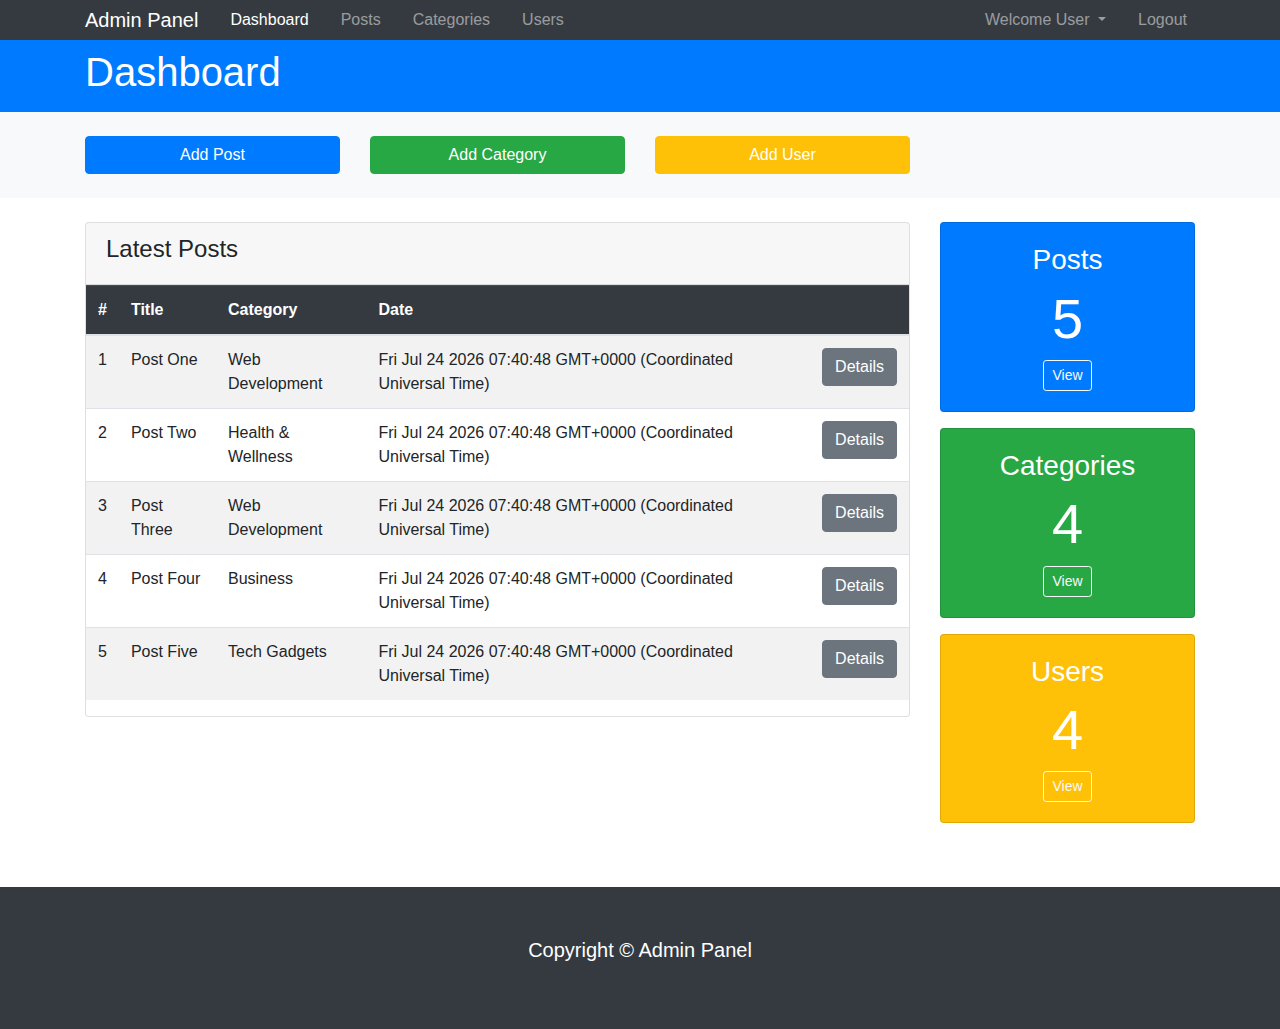
<file: index.html>
<!DOCTYPE html>
<html lang="en">
<head>
  <meta charset="UTF-8" />
  <meta name="viewport" content="width=device-width, initial-scale=1.0" />
  <meta http-equiv="X-UA-Compatible" content="ie=edge" />
  <!-- Bootstrap -->
  <link rel="stylesheet" href="https://stackpath.bootstrapcdn.com/bootstrap/4.3.1/css/bootstrap.min.css"
    integrity="sha384-ggOyR0iXCbMQv3Xipma34MD+dH/1fQ784/j6cY/iJTQUOhcWr7x9JvoRxT2MZw1T" crossorigin="anonymous">
  <!-- Font Awesome -->
  <link rel="stylesheet" href="https://use.fontawesome.com/releases/v5.10.2/css/all.css"
    integrity="sha384-rtJEYb85SiYWgfpCr0jn174XgJTn4rptSOQsMroFBPQSGLdOC5IbubP6lJ35qoM9" crossorigin="anonymous" />
  <title>Admin Panel</title>
</head>
<body>
  <!-- NAVBAR -->
  <nav class="navbar navbar-expand-sm navbar-dark bg-dark p-0">
    <div class="container">
      <a href="index.html" class="navbar-brand">Admin Panel</a>
      <button class="navbar-toggler" data-toggle="collapse" data-target="#navbarCollapse"><span
          class="navbar-toggler-icon"></span>
      </button>
      <div class="collapse navbar-collapse" id="navbarCollapse">
        <ul class="navbar-nav">
          <li class="nav-item px-2">
            <a href="index.html" class="nav-link active">Dashboard</a>
          </li>
          <li class="nav-item px-2">
            <a href="posts.html" class="nav-link">Posts</a>
          </li>
          <li class="nav-item px-2">
            <a href="categories.html" class="nav-link">Categories</a>
          </li>
          <li class="nav-item px-2">
            <a href="users.html" class="nav-link">Users</a>
          </li>
        </ul>

        <ul class="navbar-nav ml-auto">
          <li class="nav-item dropdown mr-3">
            <a href="#" class="nav-link dropdown-toggle" data-toggle="dropdown">
              <i class="fas fa-user"></i> Welcome User
            </a>
            <div class="dropdown-menu">
              <a href="profile.html" class="dropdown-item">
                <i class="fas fa-user-circle"></i> Profile
              </a>
              <a href="settings.html" class="dropdown-item">
                <i class="fas fa-cog"></i> Settings
              </a>
            </div>
          </li>
          <li class="nav-item">
            <a href="login.html" class="nav-link">
              <i class="fas fa-user-times"></i> Logout
            </a>
          </li>
        </ul>
      </div>
    </div>
  </nav>
  <!-- HEADER -->
  <header id="main-header" class="py-2 bg-primary text-white">
    <div class="container">
      <div class="row">
        <div class="col-md-6">
          <h1><i class="fas fa-cog"></i> Dashboard</h1>
        </div>
      </div>
    </div>
  </header>
  <!-- ACTIONS -->
  <section id="actions" class="py-4 mb-4 bg-light">
    <div class="container">
      <div class="row">
        <div class="col-md-3">
          <a href="#" class="btn btn-primary btn-block" data-toggle="modal" data-target="#addPostModal">
            <i class="fas fa-plus"></i> Add Post
          </a>
        </div>
        <div class="col-md-3">
          <a href="#" class="btn btn-success btn-block" data-toggle="modal" data-target="#addCategoryModal">
            <i class="fas fa-plus"></i> Add Category
          </a>
        </div>
        <div class="col-md-3">
          <a href="#" class="btn btn-warning btn-block text-white" data-toggle="modal" data-target="#addUserModal">
            <i class="fas fa-plus"></i> Add User
          </a>
        </div>
      </div>
    </div>
  </section>
  <!-- POSTS -->
  <section id="posts">
    <div class="container">
      <div class="row">
        <div class="col-md-9" id="postLatestParent">
          <div class="card" id="postLatestContainer">
            <div class="card-header">
              <h4>Latest Posts</h4>
            </div>
            <table class="table table-striped" id="postLatestTable">
              <thead class="table-dark">
                <tr>
                  <th>#</th>
                  <th>Title</th>
                  <th>Category</th>
                  <th>Date</th>
                  <th></th>
                </tr>
              </thead>
              <tbody id="postLatestTableBody">
              </tbody>
            </table>
          </div>
        </div>
        <div class="col-md-3">
          <div class="card text-center bg-primary text-white mb-3">
            <div class="card-body">
              <h3>Posts</h3>
              <h4 class="display-4">
                <i class="fas fa-pencil-alt"></i>
                <span id="postCount"></span>
              </h4>
              <a href="posts.html" class="btn btn-outline-light btn-sm">View</a>
            </div>

          </div>
          <div class="card text-center bg-success text-white mb-3">
            <div class="card-body">
              <h3>Categories</h3>
              <h4 class="display-4">
                <i class="fas fa-folder"></i>
                <span id="categoryCount"></span>
              </h4>
              <a href="categories.html" class="btn btn-outline-light btn-sm">View</a>
            </div>
          </div>
          <div class="card text-center bg-warning text-white mb-3">
            <div class="card-body">
              <h3>Users</h3>
              <h4 class="display-4">
                <i class="fas fa-users"></i> 4
              </h4>
              <a href="users.html" class="btn btn-outline-light btn-sm">View</a>
            </div>

          </div>
        </div>
      </div>
    </div>
  </section>
  <!-- FOOTER -->
  <footer id="main-footer" class="bg-dark text-white mt-5 p-5">
    <div class="container">
      <div class="row">
        <div class="col">
          <p class="lead text-center">
            Copyright &copy; <span id="year"></span>
            Admin Panel
          </p>
        </div>
      </div>
    </div>
  </footer>
  <!-- MODALS -->
  <!-- ADD POST MODAL -->
  <div class="modal fade" id="addPostModal">
    <div class="modal-dialog modal-lg">
      <div class="modal-content">
        <div class="modal-header bg-primary text-white">
          <h5 class="modal-title">Add Post</h5>
          <button class="close" data-dismiss="modal">
            <span>&times;</span>
          </button>
        </div>
        <div class="modal-body">
          <form id="postForm">
            <div class="form-group">
              <label for="title">Title</label>
              <input type="text" class="form-control" id="postTitle">
            </div>
            <div class="form-group">
              <label for="category">Category</label>
              <select class="form-control" id="postCategory">
                <option selected="selected">Choose One...</option>
              </select>
            </div>
            <div class="form-group">
              <label for="image">Upload Image</label>
              <div class="custom-file">
                <input type="file" class="custom-file-input" id="image">
                <label for="image" class="custom-file-label">Choose File</label>
                <small class="form-text text-muted">Max Size 3Mb</small>
              </div>
              <div class="form-group">
                <label for="body">Body</label>
                <textarea name="editor1" class="form-control" id="postBody"></textarea>
              </div>
            </div>
          </form>
        </div>
        <div class="modal-footer">
          <button class="btn btn-primary" data-dismiss="modal" id="addPostBtn">Add Post</button>
        </div>
      </div>
    </div>
  </div>
  <!-- ADD CATEGORY MODAL -->
  <div class="modal fade" id="addCategoryModal">
    <div class="modal-dialog modal-lg">
      <div class="modal-content">
        <div class="modal-header bg-success text-white">
          <h5 class="modal-title">Add Category</h5>
          <button class="close" data-dismiss="modal">
            <span>&times;</span>
          </button>
        </div>
        <div class="modal-body">
          <form>
            <div class="form-group">
              <label for="title">Title</label>
              <input type="text" class="form-control" id="categoryTitle">
            </div>
          </form>
        </div>
        <div class="modal-footer">
          <button class="btn btn-success" data-dismiss="modal" id="addCategoryBtn">Save Changes</button>
        </div>
      </div>
    </div>
  </div>
  <!-- ADD USER MODAL -->
  <div class="modal fade" id="addUserModal">
    <div class="modal-dialog modal-lg">
      <div class="modal-content">
        <div class="modal-header bg-warning text-white">
          <h5 class="modal-title">Add User</h5>
          <button class="close" data-dismiss="modal">
            <span>&times;</span>
          </button>
        </div>
        <div class="modal-body">
          <form>
            <div class="form-group">
              <label for="name">Name</label>
              <input type="text" class="form-control">
            </div>
            <div class="form-group">
              <label for="email">Email</label>
              <input type="email" class="form-control">
            </div>
            <div class="form-group">
              <label for="password">Password</label>
              <input type="password" class="form-control">
            </div>
            <div class="form-group">
              <label for="password2">Confirm Password</label>
              <input type="password" class="form-control">
            </div>
          </form>
        </div>
        <div class="modal-footer">
          <button class="btn btn-warning" data-dismiss="modal">Save Changes</button>
        </div>
      </div>
    </div>
  </div>
  <script src="https://code.jquery.com/jquery-3.4.1.min.js"
    integrity="sha256-CSXorXvZcTkaix6Yvo6HppcZGetbYMGWSFlBw8HfCJo=" crossorigin="anonymous"></script>
  <script src="https://cdnjs.cloudflare.com/ajax/libs/popper.js/1.14.7/umd/popper.min.js"
    integrity="sha384-UO2eT0CpHqdSJQ6hJty5KVphtPhzWj9WO1clHTMGa3JDZwrnQq4sF86dIHNDz0W1"
    crossorigin="anonymous"></script>
  <script src="https://stackpath.bootstrapcdn.com/bootstrap/4.3.1/js/bootstrap.min.js"
    integrity="sha384-JjSmVgyd0p3pXB1rRibZUAYoIIy6OrQ6VrjIEaFf/nJGzIxFDsf4x0xIM+B07jRM"
    crossorigin="anonymous"></script>
  <!-- WYSWYG Editor -->
  <script src="https://cdn.ckeditor.com/4.13.0/standard/ckeditor.js"></script>
  <script>
    // Get the current year for the copyright
    $('#year').text(new Date().getFullYear());
    // Modal Editor
    CKEDITOR.replace('editor1');
  </script>
  <script src="./js/app.js"></script>
</body>
</html>
</file>
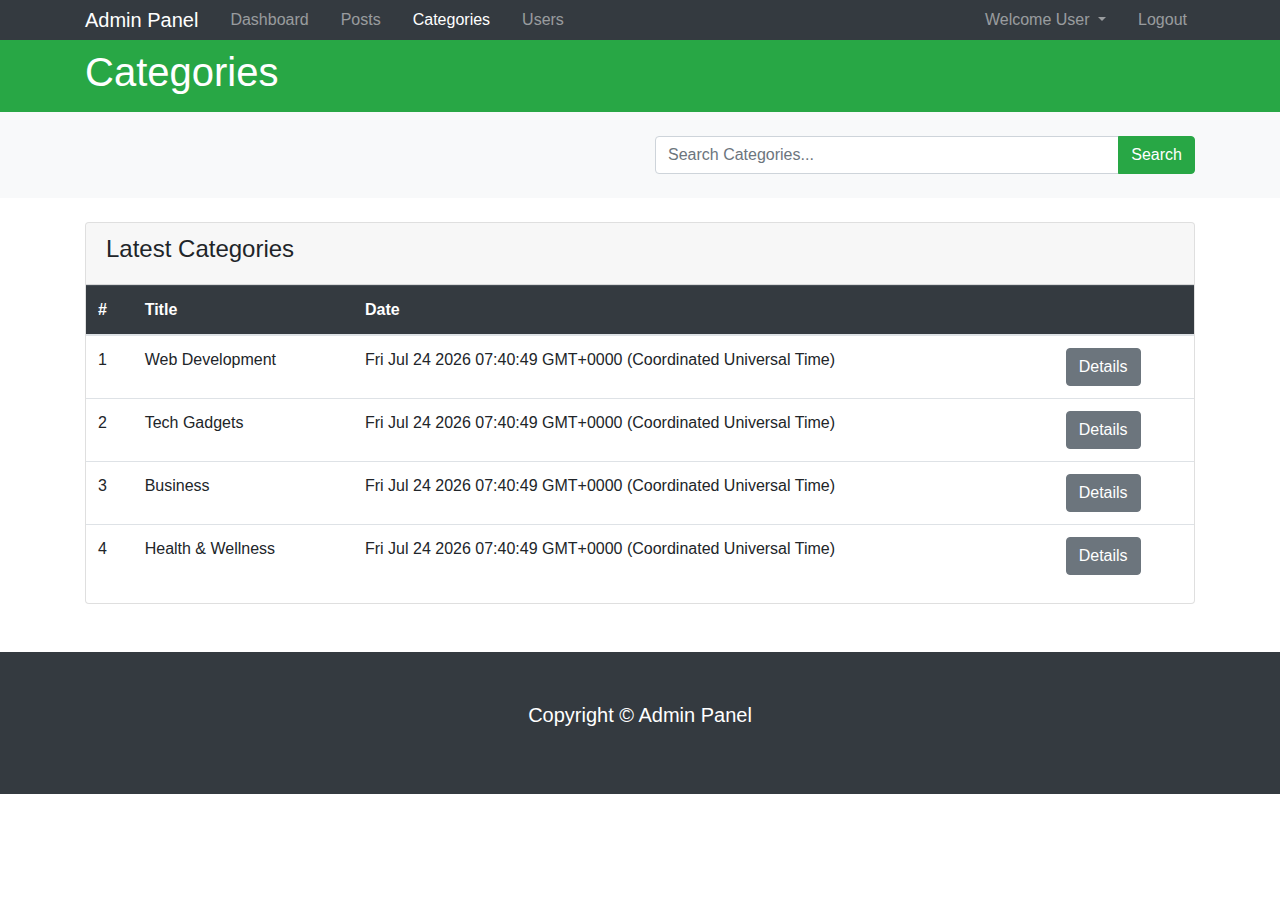
<file: categories.html>
<!DOCTYPE html>
<html lang="en">
<head>
  <meta charset="UTF-8" />
  <meta name="viewport" content="width=device-width, initial-scale=1.0" />
  <meta http-equiv="X-UA-Compatible" content="ie=edge" />
  <!-- Bootstrap -->
  <link rel="stylesheet" href="https://stackpath.bootstrapcdn.com/bootstrap/4.3.1/css/bootstrap.min.css"
    integrity="sha384-ggOyR0iXCbMQv3Xipma34MD+dH/1fQ784/j6cY/iJTQUOhcWr7x9JvoRxT2MZw1T" crossorigin="anonymous">
  <!-- Font Awesome -->
  <link rel="stylesheet" href="https://use.fontawesome.com/releases/v5.10.2/css/all.css"
    integrity="sha384-rtJEYb85SiYWgfpCr0jn174XgJTn4rptSOQsMroFBPQSGLdOC5IbubP6lJ35qoM9" crossorigin="anonymous" />
  <title>Admin Panel</title>
</head>
<body>
  <!-- NAVBAR -->
  <nav class="navbar navbar-expand-sm navbar-dark bg-dark p-0">
    <div class="container">
      <a href="index.html" class="navbar-brand">Admin Panel</a>
      <button class="navbar-toggler" data-toggle="collapse" data-target="#navbarCollapse"><span
          class="navbar-toggler-icon"></span>
      </button>
      <div class="collapse navbar-collapse" id="navbarCollapse">
        <ul class="navbar-nav">
          <li class="nav-item px-2">
            <a href="index.html" class="nav-link">Dashboard</a>
          </li>
          <li class="nav-item px-2">
            <a href="posts.html" class="nav-link">Posts</a>
          </li>
          <li class="nav-item px-2">
            <a href="categories.html" class="nav-link active">Categories</a>
          </li>
          <li class="nav-item px-2">
            <a href="users.html" class="nav-link">Users</a>
          </li>
        </ul>

        <ul class="navbar-nav ml-auto">
          <li class="nav-item dropdown mr-3">
            <a href="#" class="nav-link dropdown-toggle" data-toggle="dropdown">
              <i class="fas fa-user"></i> Welcome User
            </a>
            <div class="dropdown-menu">
              <a href="profile.html" class="dropdown-item">
                <i class="fas fa-user-circle"></i> Profile
              </a>
              <a href="settings.html" class="dropdown-item">
                <i class="fas fa-cog"></i> Settings
              </a>
            </div>
          </li>
          <li class="nav-item">
            <a href="login.html" class="nav-link">
              <i class="fas fa-user-times"></i> Logout
            </a>
          </li>
        </ul>
      </div>
    </div>
  </nav>
  <!-- HEADER -->
  <header id="main-header" class="py-2 bg-success text-white">
    <div class="container">
      <div class="row">
        <div class="col-md-6">
          <h1><i class="fas fa-folder"></i> Categories</h1>
        </div>
      </div>
    </div>
  </header>
  <!-- SEARCH -->
  <section id="search" class="py-4 mb-4 bg-light">
    <div class="container">
      <div class="row">
        <div class="col-md-6 ml-auto">
          <div class="input-group">
            <input type="text" class="form-control" placeholder="Search Categories...">
            <div class="input-group-append">
              <button class="btn btn-success">Search</button>
            </div>
          </div>
        </div>
      </div>
    </div>
  </section>
  <!-- CATEGORIES -->
  <section id="categories">
    <div class="container">
      <div class="row">
        <div class="col" id="categoryParent">
          <div class="card" id="categoryContainer">
            <div class="card-header">
              <h4>Latest Categories</h4>
            </div>
            <table class="table table-striped" id="categoryTable">
              <thead class="table-dark">
                <tr>
                  <th>#</th>
                  <th>Title</th>
                  <th>Date</th>
                  <th></th>
                </tr>
              </thead>
              <tbody id="categoryTableBody">
              </tbody>
            </table>
          </div>
        </div>
      </div>
    </div>
  </section>

  <!-- FOOTER -->
  <footer id="main-footer" class="bg-dark text-white mt-5 p-5">
    <div class="container">
      <div class="row">
        <div class="col">
          <p class="lead text-center">
            Copyright &copy; <span id="year"></span>
            Admin Panel
          </p>
        </div>
      </div>
    </div>
  </footer>

  <script src="https://code.jquery.com/jquery-3.4.1.min.js"
    integrity="sha256-CSXorXvZcTkaix6Yvo6HppcZGetbYMGWSFlBw8HfCJo=" crossorigin="anonymous"></script>
  <script src="https://cdnjs.cloudflare.com/ajax/libs/popper.js/1.14.7/umd/popper.min.js"
    integrity="sha384-UO2eT0CpHqdSJQ6hJty5KVphtPhzWj9WO1clHTMGa3JDZwrnQq4sF86dIHNDz0W1"
    crossorigin="anonymous"></script>
  <script src="https://stackpath.bootstrapcdn.com/bootstrap/4.3.1/js/bootstrap.min.js"
    integrity="sha384-JjSmVgyd0p3pXB1rRibZUAYoIIy6OrQ6VrjIEaFf/nJGzIxFDsf4x0xIM+B07jRM"
    crossorigin="anonymous"></script>

  <script>
    // Get the current year for the copyright
    $('#year').text(new Date().getFullYear());
  </script>
  <script src="./js/app.js"></script>
</body>

</html>
</file>
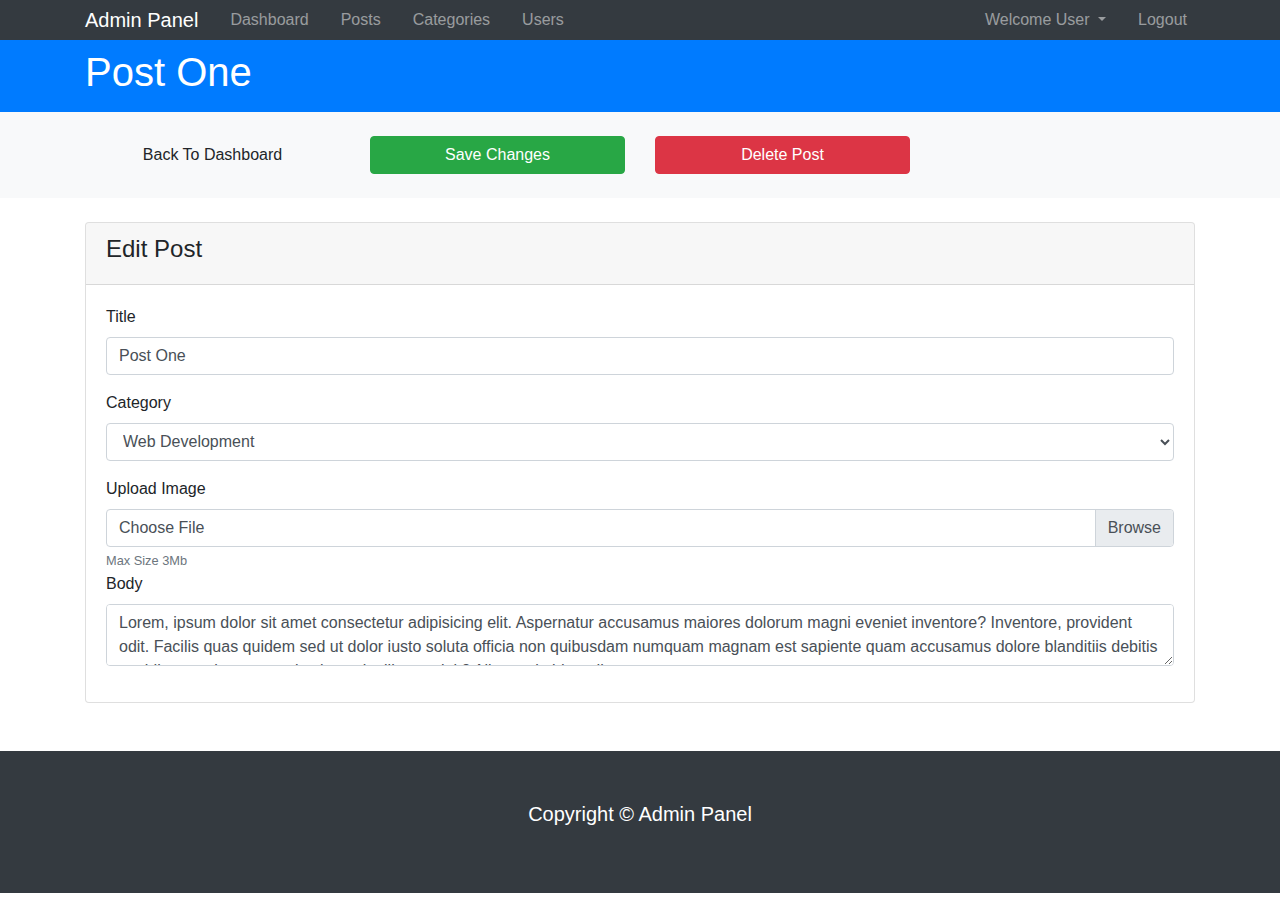
<file: details.html>
<!DOCTYPE html>
<html lang="en">

<head>
  <meta charset="UTF-8" />
  <meta name="viewport" content="width=device-width, initial-scale=1.0" />
  <meta http-equiv="X-UA-Compatible" content="ie=edge" />
  <!-- Bootstrap -->
  <link rel="stylesheet" href="https://stackpath.bootstrapcdn.com/bootstrap/4.3.1/css/bootstrap.min.css"
    integrity="sha384-ggOyR0iXCbMQv3Xipma34MD+dH/1fQ784/j6cY/iJTQUOhcWr7x9JvoRxT2MZw1T" crossorigin="anonymous">
  <!-- Font Awesome -->
  <link rel="stylesheet" href="https://use.fontawesome.com/releases/v5.10.2/css/all.css"
    integrity="sha384-rtJEYb85SiYWgfpCr0jn174XgJTn4rptSOQsMroFBPQSGLdOC5IbubP6lJ35qoM9" crossorigin="anonymous" />
  <title>Admin Panel</title>
</head>

<body>
  <!-- NAVBAR -->
  <nav class="navbar navbar-expand-sm navbar-dark bg-dark p-0">
    <div class="container">
      <a href="index.html" class="navbar-brand">Admin Panel</a>
      <button class="navbar-toggler" data-toggle="collapse" data-target="#navbarCollapse"><span
          class="navbar-toggler-icon"></span>
      </button>
      <div class="collapse navbar-collapse" id="navbarCollapse">
        <ul class="navbar-nav">
          <li class="nav-item px-2">
            <a href="index.html" class="nav-link">Dashboard</a>
          </li>
          <li class="nav-item px-2">
            <a href="posts.html" class="nav-link">Posts</a>
          </li>
          <li class="nav-item px-2">
            <a href="categories.html" class="nav-link">Categories</a>
          </li>
          <li class="nav-item px-2">
            <a href="users.html" class="nav-link">Users</a>
          </li>
        </ul>

        <ul class="navbar-nav ml-auto">
          <li class="nav-item dropdown mr-3">
            <a href="#" class="nav-link dropdown-toggle" data-toggle="dropdown">
              <i class="fas fa-user"></i> Welcome User
            </a>
            <div class="dropdown-menu">
              <a href="profile.html" class="dropdown-item">
                <i class="fas fa-user-circle"></i> Profile
              </a>
              <a href="settings.html" class="dropdown-item">
                <i class="fas fa-cog"></i> Settings
              </a>
            </div>
          </li>
          <li class="nav-item">
            <a href="login.html" class="nav-link">
              <i class="fas fa-user-times"></i> Logout
            </a>
          </li>
        </ul>
      </div>
    </div>
  </nav>

  <!-- HEADER -->
  <header id="main-header" class="py-2 bg-primary text-white">
    <div class="container">
      <div class="row">
        <div class="col-md-6">
          <h1>Post One</h1>
        </div>
      </div>
    </div>
  </header>

  <!-- ACTIONS -->
  <section id="actions" class="py-4 mb-4 bg-light">
    <div class="container">
      <div class="row">
        <div class="col-md-3">
          <a href="index.html" class="btn btn-light btn-block">
            <i class="fas fa-arrow-left"></i> Back To Dashboard
          </a>
        </div>
        <div class="col-md-3">
          <a href="index.html" class="btn btn-success btn-block">
            <i class="fas fa-check"></i> Save Changes
          </a>
        </div>
        <div class="col-md-3">
          <a href="index.html" class="btn btn-danger btn-block">
            <i class="fas fa-trash"></i> Delete Post
          </a>
        </div>
      </div>
    </div>
  </section>

  <!-- DETAILS -->
  <section id="details">
    <div class="container">
      <div class="row">
        <div class="col">
          <div class="card">
            <div class="card-header">
              <h4>Edit Post</h4>
            </div>
            <div class="card-body">
              <form>
                <div class="form-group">
                  <label for="title">Title</label>
                  <input type="text" class="form-control" value="Post One">
                </div>
                <div class="form-group">
                  <label for="category">Category</label>
                  <select class="form-control">
                    <option selected>Web Development</option>
                    <option>Tech Gadgets</option>
                    <option>Business</option>
                    <option>Health & Wellness</option>
                  </select>
                </div>
                <div class="form-group">
                  <label for="image">Upload Image</label>
                  <div class="custom-file">
                    <input type="file" class="custom-file-input" id="image">
                    <label for="image" class="custom-file-label">Choose File</label>
                    <small class="form-text text-muted">Max Size 3Mb</small>
                  </div>
                  <div class="form-group">
                    <label for="body">Body</label>
                    <textarea name="editor1"
                      class="form-control">Lorem, ipsum dolor sit amet consectetur adipisicing elit. Aspernatur accusamus maiores dolorum magni eveniet inventore? Inventore, provident odit. Facilis quas quidem sed ut dolor iusto soluta officia non quibusdam numquam magnam est sapiente quam accusamus dolore blanditiis debitis cupiditate optio error, molestias enim illo suscipit? Alias optio id modi quas.</textarea>
                  </div>
                </div>
              </form>
            </div>
          </div>
        </div>
      </div>
    </div>
  </section>

  <!-- FOOTER -->
  <footer id="main-footer" class="bg-dark text-white mt-5 p-5">
    <div class="container">
      <div class="row">
        <div class="col">
          <p class="lead text-center">
            Copyright &copy; <span id="year"></span>
            Admin Panel
          </p>
        </div>
      </div>
    </div>
  </footer>

  <!-- MODALS -->

  <!-- ADD POST MODAL -->
  <div class="modal fade" id="addPostModal">
    <div class="modal-dialog modal-lg">
      <div class="modal-content">
        <div class="modal-header bg-primary text-white">
          <h5 class="modal-title">Add Post</h5>
          <button class="close" data-dismiss="modal">
            <span>&times;</span>
          </button>
        </div>
        <div class="modal-body">
          <form>
            <div class="form-group">
              <label for="title">Title</label>
              <input type="text" class="form-control">
            </div>
            <div class="form-group">
              <label for="category">Category</label>
              <select class="form-control">
                <option>Web Development</option>
                <option>Tech Gadgets</option>
                <option>Business</option>
                <option>Health & Wellness</option>
              </select>
            </div>
            <div class="form-group">
              <label for="image">Upload Image</label>
              <div class="custom-file">
                <input type="file" class="custom-file-input" id="image">
                <label for="image" class="custom-file-label">Choose File</label>
                <small class="form-text text-muted">Max Size 3Mb</small>
              </div>
              <div class="form-group">
                <label for="body">Body</label>
                <textarea name="editor1" class="form-control"></textarea>
              </div>
            </div>
          </form>
        </div>
        <div class="modal-footer">
          <button class="btn btn-primary" data-dismiss="modal">Save Changes</button>
        </div>
      </div>
    </div>
  </div>


  <!-- ADD CATEGORY MODAL -->
  <div class="modal fade" id="addCategoryModal">
    <div class="modal-dialog modal-lg">
      <div class="modal-content">
        <div class="modal-header bg-success text-white">
          <h5 class="modal-title">Add Category</h5>
          <button class="close" data-dismiss="modal">
            <span>&times;</span>
          </button>
        </div>
        <div class="modal-body">
          <form>
            <div class="form-group">
              <label for="title">Title</label>
              <input type="text" class="form-control">
            </div>
          </form>
        </div>
        <div class="modal-footer">
          <button class="btn btn-success" data-dismiss="modal">Save Changes</button>
        </div>
      </div>
    </div>
  </div>

  <!-- ADD USER MODAL -->
  <div class="modal fade" id="addUserModal">
    <div class="modal-dialog modal-lg">
      <div class="modal-content">
        <div class="modal-header bg-warning text-white">
          <h5 class="modal-title">Add User</h5>
          <button class="close" data-dismiss="modal">
            <span>&times;</span>
          </button>
        </div>
        <div class="modal-body">
          <form>
            <div class="form-group">
              <label for="name">Name</label>
              <input type="text" class="form-control">
            </div>
            <div class="form-group">
              <label for="email">Email</label>
              <input type="email" class="form-control">
            </div>
            <div class="form-group">
              <label for="password">Password</label>
              <input type="password" class="form-control">
            </div>
            <div class="form-group">
              <label for="password2">Confirm Password</label>
              <input type="password" class="form-control">
            </div>
          </form>
        </div>
        <div class="modal-footer">
          <button class="btn btn-warning" data-dismiss="modal">Save Changes</button>
        </div>
      </div>
    </div>
  </div>



  <script src="https://code.jquery.com/jquery-3.4.1.min.js"
    integrity="sha256-CSXorXvZcTkaix6Yvo6HppcZGetbYMGWSFlBw8HfCJo=" crossorigin="anonymous"></script>
  <script src="https://cdnjs.cloudflare.com/ajax/libs/popper.js/1.14.7/umd/popper.min.js"
    integrity="sha384-UO2eT0CpHqdSJQ6hJty5KVphtPhzWj9WO1clHTMGa3JDZwrnQq4sF86dIHNDz0W1"
    crossorigin="anonymous"></script>
  <script src="https://stackpath.bootstrapcdn.com/bootstrap/4.3.1/js/bootstrap.min.js"
    integrity="sha384-JjSmVgyd0p3pXB1rRibZUAYoIIy6OrQ6VrjIEaFf/nJGzIxFDsf4x0xIM+B07jRM"
    crossorigin="anonymous"></script>
  <!-- WYSWYG Editor -->
  <script src="https://cdn.ckeditor.com/4.13.0/standard/ckeditor.js"></script>

  <script>
    // Get the current year for the copyright
    $('#year').text(new Date().getFullYear());
    // Modal Editor
    CKEDITOR.replace('editor1');
  </script>
  <script src="./js/app.js"></script>
</body>

</html>
</file>
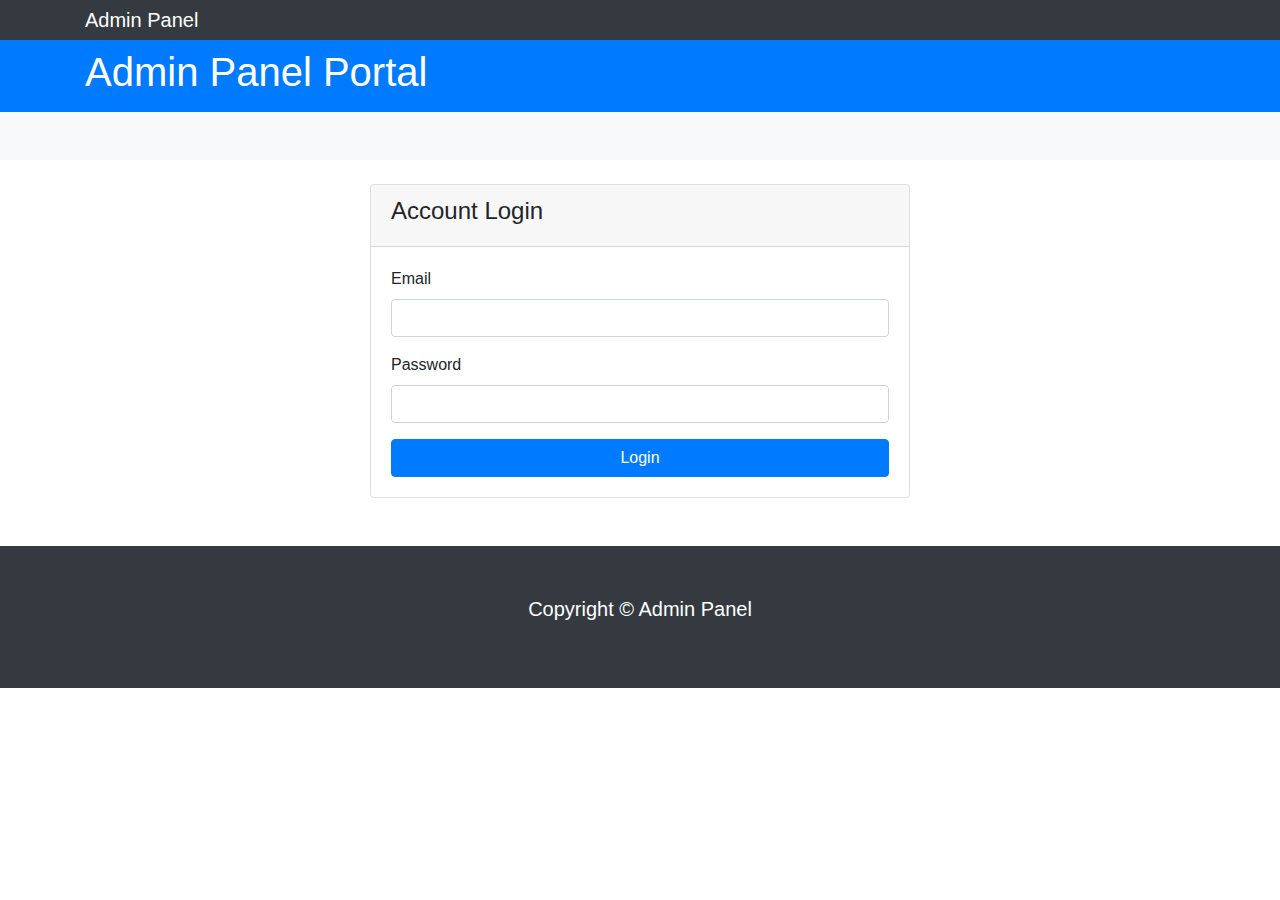
<file: login.html>
<!DOCTYPE html>
<html lang="en">

<head>
  <meta charset="UTF-8" />
  <meta name="viewport" content="width=device-width, initial-scale=1.0" />
  <meta http-equiv="X-UA-Compatible" content="ie=edge" />
  <!-- Bootstrap -->
  <link rel="stylesheet" href="https://stackpath.bootstrapcdn.com/bootstrap/4.3.1/css/bootstrap.min.css"
    integrity="sha384-ggOyR0iXCbMQv3Xipma34MD+dH/1fQ784/j6cY/iJTQUOhcWr7x9JvoRxT2MZw1T" crossorigin="anonymous">
  <!-- Font Awesome -->
  <link rel="stylesheet" href="https://use.fontawesome.com/releases/v5.10.2/css/all.css"
    integrity="sha384-rtJEYb85SiYWgfpCr0jn174XgJTn4rptSOQsMroFBPQSGLdOC5IbubP6lJ35qoM9" crossorigin="anonymous" />
  <title>Admin Panel</title>
</head>

<body>
  <!-- NAVBAR -->
  <nav class="navbar navbar-expand-sm navbar-dark bg-dark p-0">
    <div class="container">
      <a href="index.html" class="navbar-brand">Admin Panel</a>
    </div>
  </nav>

  <!-- HEADER -->
  <header id="main-header" class="py-2 bg-primary text-white">
    <div class="container">
      <div class="row">
        <div class="col-md-6">
          <h1><i class="fas fa-user"></i> Admin Panel Portal</h1>
        </div>
      </div>
    </div>
  </header>

  <!-- ACTIONS -->
  <section id="actions" class="py-4 mb-4 bg-light">
    <div class="container">
      <div class="row">

      </div>
    </div>
  </section>

  <!-- LOGIN -->
  <section id="login">
    <div class="container">
      <div class="row">
        <div class="col-md-6 mx-auto">
          <div class="card">
            <div class="card-header">
              <h4>Account Login</h4>
            </div>
            <div class="card-body">
              <form action="index.html">
                <div class="form-group">
                  <label for="email">Email</label>
                  <input type="email" class="form-control">
                </div>
                <div class="form-group">
                  <label for="password">Password</label>
                  <input type="password" class="form-control">
                </div>
                <input type="submit" value="Login" class="btn btn-primary btn-block">
              </form>
            </div>
          </div>
        </div>
      </div>
    </div>
  </section>

  <!-- FOOTER -->
  <footer id="main-footer" class="bg-dark text-white mt-5 p-5">
    <div class="container">
      <div class="row">
        <div class="col">
          <p class="lead text-center">
            Copyright &copy; <span id="year"></span>
            Admin Panel
          </p>
        </div>
      </div>
    </div>
  </footer>

  <script src="https://code.jquery.com/jquery-3.4.1.min.js"
    integrity="sha256-CSXorXvZcTkaix6Yvo6HppcZGetbYMGWSFlBw8HfCJo=" crossorigin="anonymous"></script>
  <script src="https://cdnjs.cloudflare.com/ajax/libs/popper.js/1.14.7/umd/popper.min.js"
    integrity="sha384-UO2eT0CpHqdSJQ6hJty5KVphtPhzWj9WO1clHTMGa3JDZwrnQq4sF86dIHNDz0W1"
    crossorigin="anonymous"></script>
  <script src="https://stackpath.bootstrapcdn.com/bootstrap/4.3.1/js/bootstrap.min.js"
    integrity="sha384-JjSmVgyd0p3pXB1rRibZUAYoIIy6OrQ6VrjIEaFf/nJGzIxFDsf4x0xIM+B07jRM"
    crossorigin="anonymous"></script>
  <script>
    // Get the current year for the copyright
    $('#year').text(new Date().getFullYear());
  </script>
  <script src="./js/app.js"></script>
</body>

</html>
</file>
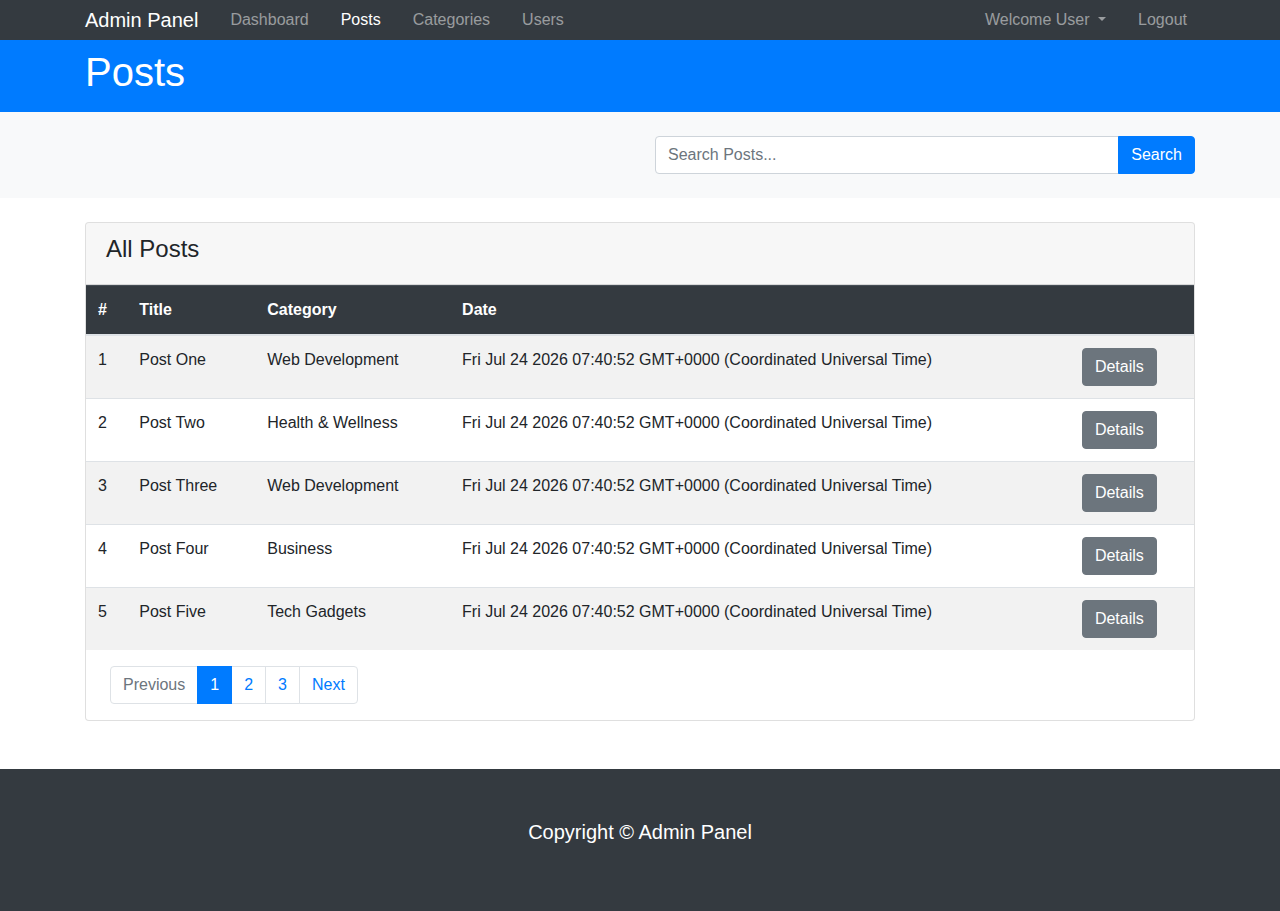
<file: posts.html>
<!DOCTYPE html>
<html lang="en">
<head>
  <meta charset="UTF-8" />
  <meta name="viewport" content="width=device-width, initial-scale=1.0" />
  <meta http-equiv="X-UA-Compatible" content="ie=edge" />
  <!-- Bootstrap -->
  <link rel="stylesheet" href="https://stackpath.bootstrapcdn.com/bootstrap/4.3.1/css/bootstrap.min.css"
    integrity="sha384-ggOyR0iXCbMQv3Xipma34MD+dH/1fQ784/j6cY/iJTQUOhcWr7x9JvoRxT2MZw1T" crossorigin="anonymous">
  <!-- Font Awesome -->
  <link rel="stylesheet" href="https://use.fontawesome.com/releases/v5.10.2/css/all.css"
    integrity="sha384-rtJEYb85SiYWgfpCr0jn174XgJTn4rptSOQsMroFBPQSGLdOC5IbubP6lJ35qoM9" crossorigin="anonymous" />
  <title>Admin Panel</title>
</head>
<body>
  <!-- NAVBAR -->
  <nav class="navbar navbar-expand-sm navbar-dark bg-dark p-0">
    <div class="container">
      <a href="index.html" class="navbar-brand">Admin Panel</a>
      <button class="navbar-toggler" data-toggle="collapse" data-target="#navbarCollapse"><span
          class="navbar-toggler-icon"></span>
      </button>
      <div class="collapse navbar-collapse" id="navbarCollapse">
        <ul class="navbar-nav">
          <li class="nav-item px-2">
            <a href="index.html" class="nav-link">Dashboard</a>
          </li>
          <li class="nav-item px-2">
            <a href="posts.html" class="nav-link active">Posts</a>
          </li>
          <li class="nav-item px-2">
            <a href="categories.html" class="nav-link">Categories</a>
          </li>
          <li class="nav-item px-2">
            <a href="users.html" class="nav-link">Users</a>
          </li>
        </ul>

        <ul class="navbar-nav ml-auto">
          <li class="nav-item dropdown mr-3">
            <a href="#" class="nav-link dropdown-toggle" data-toggle="dropdown">
              <i class="fas fa-user"></i> Welcome User
            </a>
            <div class="dropdown-menu">
              <a href="profile.html" class="dropdown-item">
                <i class="fas fa-user-circle"></i> Profile
              </a>
              <a href="settings.html" class="dropdown-item">
                <i class="fas fa-cog"></i> Settings
              </a>
            </div>
          </li>
          <li class="nav-item">
            <a href="login.html" class="nav-link">
              <i class="fas fa-user-times"></i> Logout
            </a>
          </li>
        </ul>
      </div>
    </div>
  </nav>
  <!-- HEADER -->
  <header id="main-header" class="py-2 bg-primary text-white">
    <div class="container">
      <div class="row">
        <div class="col-md-6">
          <h1><i class="fas fa-pencil-alt"></i> Posts</h1>
        </div>
      </div>
    </div>
  </header>
  <!-- SEARCH -->
  <section id="search" class="py-4 mb-4 bg-light">
    <div class="container">
      <div class="row">
        <div class="col-md-6 ml-auto">
          <div class="input-group">
            <input type="text" class="form-control" placeholder="Search Posts...">
            <div class="input-group-append">
              <button class="btn btn-primary" id="searchPostBtn">Search</button>
            </div>
          </div>
        </div>
      </div>
    </div>
  </section>
  <!-- POSTS -->
  <section id="posts">
    <div class="container">
      <div class="row">
        <div class="col" id="postAllParent">
          <div class="card" id="postAllContainer">
            <div class="card-header">
              <h4>All Posts</h4>
            </div>
            <table class="table table-striped" id="postAllTable">
              <thead class="table-dark">
                <tr>
                  <th>#</th>
                  <th>Title</th>
                  <th>Category</th>
                  <th>Date</th>
                  <th></th>
                </tr>
              </thead>
              <tbody id="postAllTableBody">
              </tbody>
            </table>
            <!-- PAGINATION -->
            <nav class="ml-4">
              <ul class="pagination">
                <li class="page-item disabled">
                  <a href="#" class="page-link">Previous</a>
                </li>
                <li class="page-item active">
                  <a href="#" class="page-link">1</a>
                </li>
                <li class="page-item">
                  <a href="#" class="page-link">2</a>
                </li>
                <li class="page-item">
                  <a href="#" class="page-link">3</a>
                </li>
                <li class="page-item">
                  <a href="#" class="page-link">Next</a>
                </li>
              </ul>
            </nav>
          </div>
        </div>
      </div>
    </div>
  </section>
  <!-- FOOTER -->
  <footer id="main-footer" class="bg-dark text-white mt-5 p-5">
    <div class="container">
      <div class="row">
        <div class="col">
          <p class="lead text-center">
            Copyright &copy; <span id="year"></span>
            Admin Panel
          </p>
        </div>
      </div>
    </div>
  </footer>
  <script src="https://code.jquery.com/jquery-3.4.1.min.js"
    integrity="sha256-CSXorXvZcTkaix6Yvo6HppcZGetbYMGWSFlBw8HfCJo=" crossorigin="anonymous"></script>
  <script src="https://cdnjs.cloudflare.com/ajax/libs/popper.js/1.14.7/umd/popper.min.js"
    integrity="sha384-UO2eT0CpHqdSJQ6hJty5KVphtPhzWj9WO1clHTMGa3JDZwrnQq4sF86dIHNDz0W1"
    crossorigin="anonymous"></script>
  <script src="https://stackpath.bootstrapcdn.com/bootstrap/4.3.1/js/bootstrap.min.js"
    integrity="sha384-JjSmVgyd0p3pXB1rRibZUAYoIIy6OrQ6VrjIEaFf/nJGzIxFDsf4x0xIM+B07jRM"
    crossorigin="anonymous"></script>
  <script>
    // Get the current year for the copyright
    $('#year').text(new Date().getFullYear());
  </script>
  <script src="./js/app.js"></script>
</body>
</html>
</file>
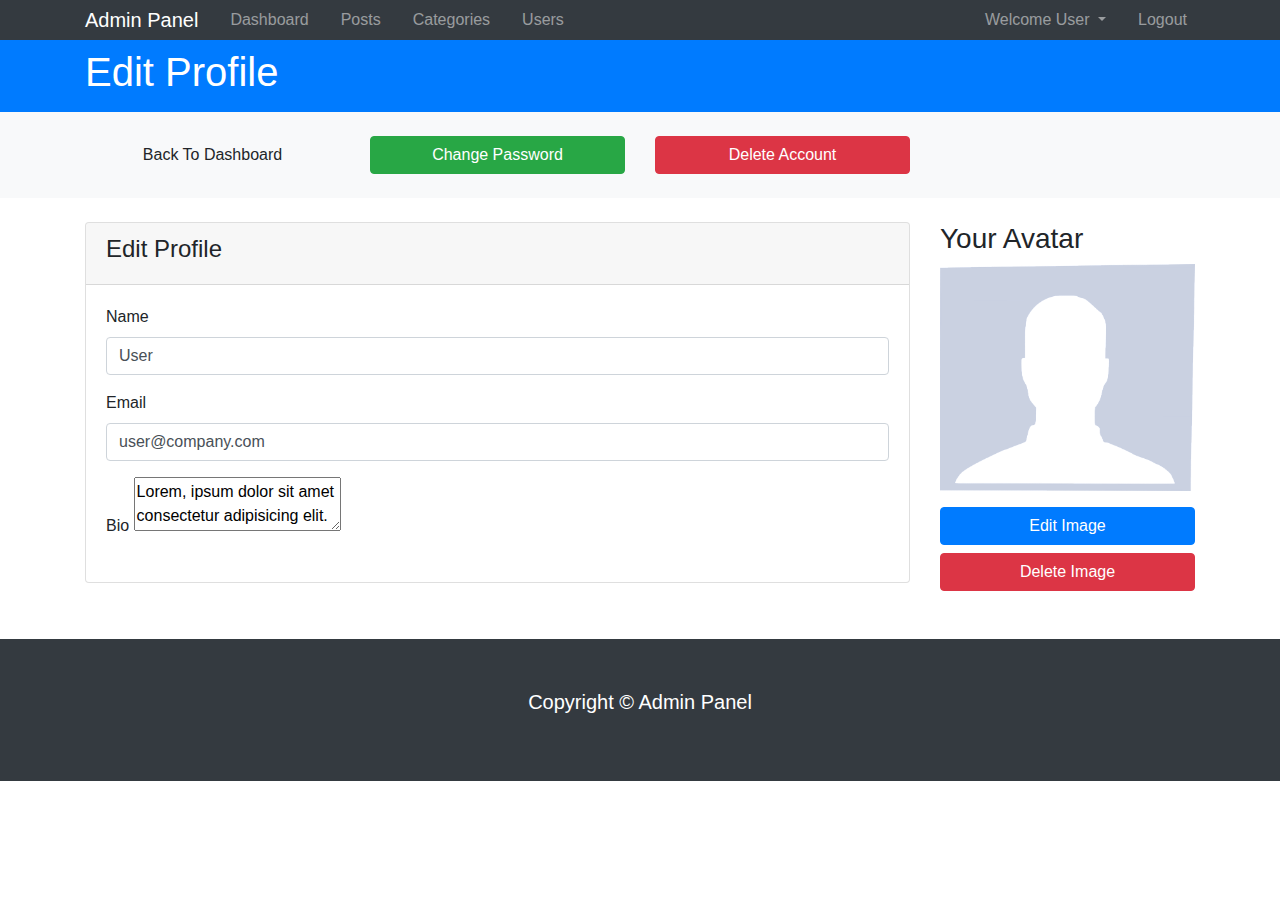
<file: profile.html>
<!DOCTYPE html>
<html lang="en">
<head>
  <meta charset="UTF-8" />
  <meta name="viewport" content="width=device-width, initial-scale=1.0" />
  <meta http-equiv="X-UA-Compatible" content="ie=edge" />
  <!-- Bootstrap -->
  <link rel="stylesheet" href="https://stackpath.bootstrapcdn.com/bootstrap/4.3.1/css/bootstrap.min.css"
    integrity="sha384-ggOyR0iXCbMQv3Xipma34MD+dH/1fQ784/j6cY/iJTQUOhcWr7x9JvoRxT2MZw1T" crossorigin="anonymous">
  <!-- Font Awesome -->
  <link rel="stylesheet" href="https://use.fontawesome.com/releases/v5.10.2/css/all.css"
    integrity="sha384-rtJEYb85SiYWgfpCr0jn174XgJTn4rptSOQsMroFBPQSGLdOC5IbubP6lJ35qoM9" crossorigin="anonymous" />
  <title>Admin Panel</title>
</head>
<body>
  <!-- NAVBAR -->
  <nav class="navbar navbar-expand-sm navbar-dark bg-dark p-0">
    <div class="container">
      <a href="index.html" class="navbar-brand">Admin Panel</a>
      <button class="navbar-toggler" data-toggle="collapse" data-target="#navbarCollapse"><span
          class="navbar-toggler-icon"></span>
      </button>
      <div class="collapse navbar-collapse" id="navbarCollapse">
        <ul class="navbar-nav">
          <li class="nav-item px-2">
            <a href="index.html" class="nav-link">Dashboard</a>
          </li>
          <li class="nav-item px-2">
            <a href="posts.html" class="nav-link">Posts</a>
          </li>
          <li class="nav-item px-2">
            <a href="categories.html" class="nav-link">Categories</a>
          </li>
          <li class="nav-item px-2">
            <a href="users.html" class="nav-link">Users</a>
          </li>
        </ul>

        <ul class="navbar-nav ml-auto">
          <li class="nav-item dropdown mr-3">
            <a href="#" class="nav-link dropdown-toggle" data-toggle="dropdown">
              <i class="fas fa-user"></i> Welcome User
            </a>
            <div class="dropdown-menu">
              <a href="profile.html" class="dropdown-item">
                <i class="fas fa-user-circle"></i> Profile
              </a>
              <a href="settings.html" class="dropdown-item">
                <i class="fas fa-cog"></i> Settings
              </a>
            </div>
          </li>
          <li class="nav-item">
            <a href="login.html" class="nav-link">
              <i class="fas fa-user-times"></i> Logout
            </a>
          </li>
        </ul>
      </div>
    </div>
  </nav>
  <!-- HEADER -->
  <header id="main-header" class="py-2 bg-primary text-white">
    <div class="container">
      <div class="row">
        <div class="col-md-6">
          <h1><i class="fas fa-user"></i> Edit Profile</h1>
        </div>
      </div>
    </div>
  </header>
  <!-- ACTIONS -->
  <section id="actions" class="py-4 mb-4 bg-light">
    <div class="container">
      <div class="row">
        <div class="col-md-3">
          <a href="index.html" class="btn btn-light btn-block">
            <i class="fas fa-arrow-left"></i> Back To Dashboard
          </a>
        </div>
        <div class="col-md-3">
          <a href="#" class="btn btn-success btn-block">
            <i class="fas fa-lock"></i> Change Password
          </a>
        </div>
        <div class="col-md-3">
          <a href="#" class="btn btn-danger btn-block">
            <i class="fas fa-trash"></i> Delete Account
          </a>
        </div>
      </div>
    </div>
  </section>
  <!-- PROFILE -->
  <section id="profile">
    <div class="container">
      <div class="row">
        <div class="col-md-9">
          <div class="card">
            <div class="card-header">
              <h4>Edit Profile</h4>
            </div>
            <div class="card-body">
              <form>
                <div class="form-group">
                  <label for="name">Name</label>
                  <input type="text" class="form-control" value="User">
                </div>
                <div class="form-group">
                  <label for="email">Email</label>
                  <input type="email" class="form-control" value="user@company.com">
                </div>
                <div class="form-group">
                  <label for="bio">Bio</label>
                  <textarea
                    name="editor1">Lorem, ipsum dolor sit amet consectetur adipisicing elit. Odit libero illum voluptatibus similique laboriosam nesciunt, saepe optio sed amet facilis quis sit ab omnis error eligendi ad aspernatur officiis sequi nisi facere earum. Asperiores voluptas ut magni consectetur quibusdam quia!</textarea>
                </div>
              </form>
            </div>
          </div>
        </div>
        <div class="col-md-3">
          <h3>Your Avatar</h3>
          <img src="img/avatar.png" alt="avatar" class="d-block img-fluid mb-3">
          <button class="btn btn-primary btn-block">Edit Image</button>
          <button class="btn btn-danger btn-block">Delete Image</button>
        </div>
      </div>
    </div>
  </section>
  <!-- FOOTER -->
  <footer id="main-footer" class="bg-dark text-white mt-5 p-5">
    <div class="container">
      <div class="row">
        <div class="col">
          <p class="lead text-center">
            Copyright &copy; <span id="year"></span>
            Admin Panel
          </p>
        </div>
      </div>
    </div>
  </footer>
  <script src="https://code.jquery.com/jquery-3.4.1.min.js"
    integrity="sha256-CSXorXvZcTkaix6Yvo6HppcZGetbYMGWSFlBw8HfCJo=" crossorigin="anonymous"></script>
  <script src="https://cdnjs.cloudflare.com/ajax/libs/popper.js/1.14.7/umd/popper.min.js"
    integrity="sha384-UO2eT0CpHqdSJQ6hJty5KVphtPhzWj9WO1clHTMGa3JDZwrnQq4sF86dIHNDz0W1"
    crossorigin="anonymous"></script>
  <script src="https://stackpath.bootstrapcdn.com/bootstrap/4.3.1/js/bootstrap.min.js"
    integrity="sha384-JjSmVgyd0p3pXB1rRibZUAYoIIy6OrQ6VrjIEaFf/nJGzIxFDsf4x0xIM+B07jRM"
    crossorigin="anonymous"></script>
  <!-- WYSWYG Editor -->
  <script src="https://cdn.ckeditor.com/4.13.0/standard/ckeditor.js"></script>
  <script>
    // Get the current year for the copyright
    $('#year').text(new Date().getFullYear());
    // Modal Editor
    CKEDITOR.replace('editor1');
  </script>
  <script src="./js/app.js"></script>
</body>
</html>
</file>
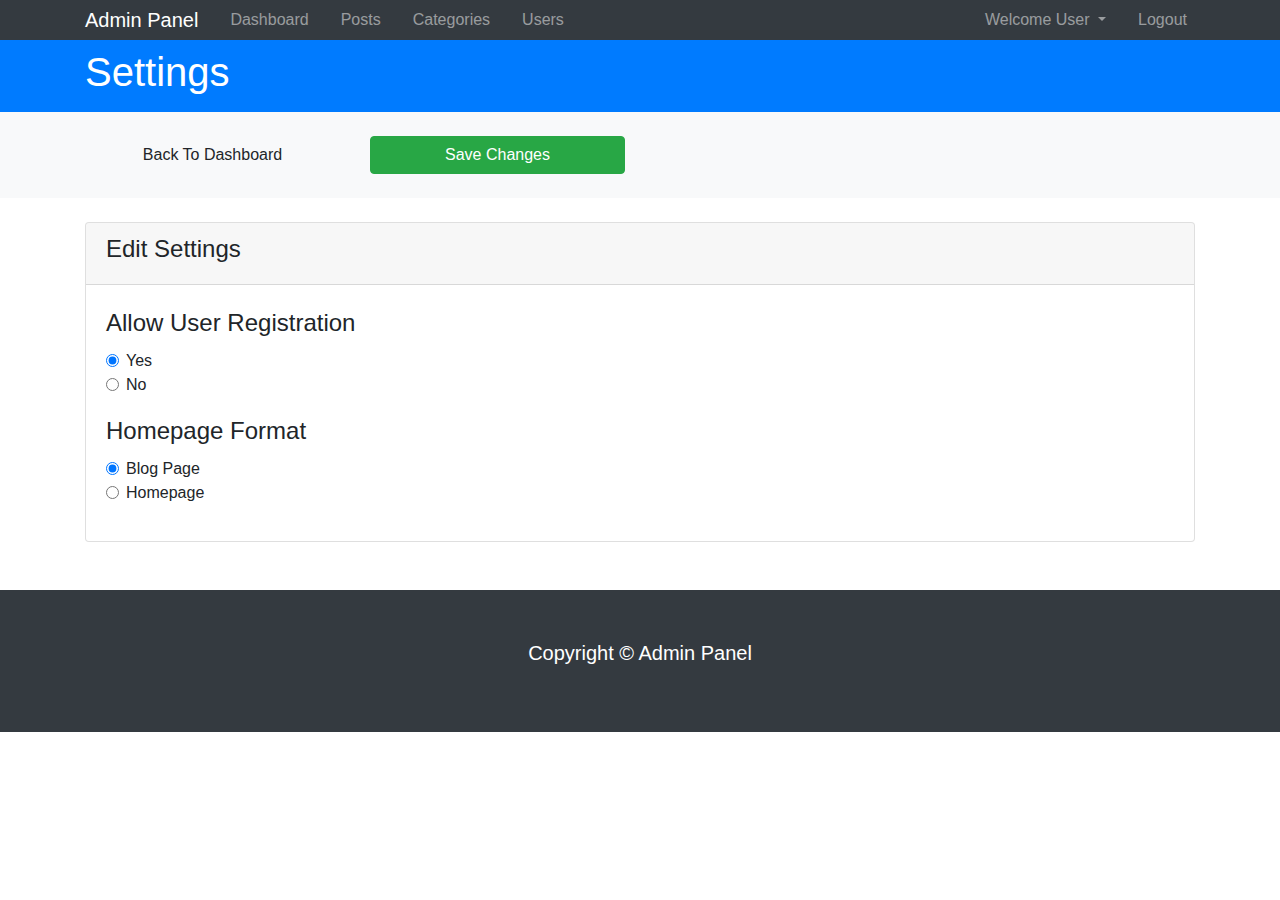
<file: settings.html>
<!DOCTYPE html>
<html lang="en">
<head>
  <meta charset="UTF-8" />
  <meta name="viewport" content="width=device-width, initial-scale=1.0" />
  <meta http-equiv="X-UA-Compatible" content="ie=edge" />
  <!-- Bootstrap -->
  <link rel="stylesheet" href="https://stackpath.bootstrapcdn.com/bootstrap/4.3.1/css/bootstrap.min.css"
    integrity="sha384-ggOyR0iXCbMQv3Xipma34MD+dH/1fQ784/j6cY/iJTQUOhcWr7x9JvoRxT2MZw1T" crossorigin="anonymous">
  <!-- Font Awesome -->
  <link rel="stylesheet" href="https://use.fontawesome.com/releases/v5.10.2/css/all.css"
    integrity="sha384-rtJEYb85SiYWgfpCr0jn174XgJTn4rptSOQsMroFBPQSGLdOC5IbubP6lJ35qoM9" crossorigin="anonymous" />
  <title>Admin Panel</title>
</head>
<body>
  <!-- NAVBAR -->
  <nav class="navbar navbar-expand-sm navbar-dark bg-dark p-0">
    <div class="container">
      <a href="index.html" class="navbar-brand">Admin Panel</a>
      <button class="navbar-toggler" data-toggle="collapse" data-target="#navbarCollapse"><span
          class="navbar-toggler-icon"></span>
      </button>
      <div class="collapse navbar-collapse" id="navbarCollapse">
        <ul class="navbar-nav">
          <li class="nav-item px-2">
            <a href="index.html" class="nav-link">Dashboard</a>
          </li>
          <li class="nav-item px-2">
            <a href="posts.html" class="nav-link">Posts</a>
          </li>
          <li class="nav-item px-2">
            <a href="categories.html" class="nav-link">Categories</a>
          </li>
          <li class="nav-item px-2">
            <a href="users.html" class="nav-link">Users</a>
          </li>
        </ul>

        <ul class="navbar-nav ml-auto">
          <li class="nav-item dropdown mr-3">
            <a href="#" class="nav-link dropdown-toggle" data-toggle="dropdown">
              <i class="fas fa-user"></i> Welcome User
            </a>
            <div class="dropdown-menu">
              <a href="profile.html" class="dropdown-item">
                <i class="fas fa-user-circle"></i> Profile
              </a>
              <a href="settings.html" class="dropdown-item">
                <i class="fas fa-cog"></i> Settings
              </a>
            </div>
          </li>
          <li class="nav-item">
            <a href="login.html" class="nav-link">
              <i class="fas fa-user-times"></i> Logout
            </a>
          </li>
        </ul>
      </div>
    </div>
  </nav>
  <!-- HEADER -->
  <header id="main-header" class="py-2 bg-primary text-white">
    <div class="container">
      <div class="row">
        <div class="col-md-6">
          <h1><i class="fas fa-cog"></i> Settings</h1>
        </div>
      </div>
    </div>
  </header>
  <!-- ACTIONS -->
  <section id="actions" class="py-4 mb-4 bg-light">
    <div class="container">
      <div class="row">
        <div class="col-md-3">
          <a href="index.html" class="btn btn-light btn-block">
            <i class="fas fa-arrow-left"></i> Back To Dashboard
          </a>
        </div>
        <div class="col-md-3">
          <a href="index.html" class="btn btn-success btn-block">
            <i class="fas fa-check"></i> Save Changes
          </a>
        </div>
      </div>
    </div>
  </section>
  <!-- SETTINGS -->
  <section id="settings">
    <div class="container">
      <div class="row">
        <div class="col">
          <div class="card">
            <div class="card-header">
              <h4>Edit Settings</h4>
            </div>
            <div class="card-body">
              <form>
                <fieldset class="form-group">
                  <legend>Allow User Registration</legend>
                  <div class="form-check">
                    <label class="form-check-label">
                      <input type="radio" class="form-check-input" value="Yes" checked> Yes
                    </label>
                  </div>
                  <div class="form-check">
                    <label class="form-check-label">
                      <input type="radio" class="form-check-input" value="No"> No
                    </label>
                  </div>
                </fieldset>

                <fieldset class="form-group">
                  <legend>Homepage Format</legend>
                  <div class="form-check">
                    <label class="form-check-label">
                      <input type="radio" class="form-check-input" value="posts" checked> Blog Page
                    </label>
                  </div>
                  <div class="form-check">
                    <label class="form-check-label">
                      <input type="radio" class="form-check-input" value="page"> Homepage
                    </label>
                  </div>
                </fieldset>
              </form>
            </div>
          </div>
        </div>
      </div>
    </div>
  </section>
  <!-- FOOTER -->
  <footer id="main-footer" class="bg-dark text-white mt-5 p-5">
    <div class="container">
      <div class="row">
        <div class="col">
          <p class="lead text-center">
            Copyright &copy; <span id="year"></span>
            Admin Panel
          </p>
        </div>
      </div>
    </div>
  </footer>
  <!-- MODALS -->
  <!-- ADD POST MODAL -->
  <div class="modal fade" id="addPostModal">
    <div class="modal-dialog modal-lg">
      <div class="modal-content">
        <div class="modal-header bg-primary text-white">
          <h5 class="modal-title">Add Post</h5>
          <button class="close" data-dismiss="modal">
            <span>&times;</span>
          </button>
        </div>
        <div class="modal-body">
          <form>
            <div class="form-group">
              <label for="title">Title</label>
              <input type="text" class="form-control">
            </div>
            <div class="form-group">
              <label for="category">Category</label>
              <select class="form-control">
                <option>Web Development</option>
                <option>Tech Gadgets</option>
                <option>Business</option>
                <option>Health & Wellness</option>
              </select>
            </div>
            <div class="form-group">
              <label for="image">Upload Image</label>
              <div class="custom-file">
                <input type="file" class="custom-file-input" id="image">
                <label for="image" class="custom-file-label">Choose File</label>
                <small class="form-text text-muted">Max Size 3Mb</small>
              </div>
              <div class="form-group">
                <label for="body">Body</label>
                <textarea name="editor1" class="form-control"></textarea>
              </div>
            </div>
          </form>
        </div>
        <div class="modal-footer">
          <button class="btn btn-primary" data-dismiss="modal">Save Changes</button>
        </div>
      </div>
    </div>
  </div>
  <!-- ADD CATEGORY MODAL -->
  <div class="modal fade" id="addCategoryModal">
    <div class="modal-dialog modal-lg">
      <div class="modal-content">
        <div class="modal-header bg-success text-white">
          <h5 class="modal-title">Add Category</h5>
          <button class="close" data-dismiss="modal">
            <span>&times;</span>
          </button>
        </div>
        <div class="modal-body">
          <form>
            <div class="form-group">
              <label for="title">Title</label>
              <input type="text" class="form-control">
            </div>
          </form>
        </div>
        <div class="modal-footer">
          <button class="btn btn-success" data-dismiss="modal">Save Changes</button>
        </div>
      </div>
    </div>
  </div>
  <!-- ADD USER MODAL -->
  <div class="modal fade" id="addUserModal">
    <div class="modal-dialog modal-lg">
      <div class="modal-content">
        <div class="modal-header bg-warning text-white">
          <h5 class="modal-title">Add User</h5>
          <button class="close" data-dismiss="modal">
            <span>&times;</span>
          </button>
        </div>
        <div class="modal-body">
          <form>
            <div class="form-group">
              <label for="name">Name</label>
              <input type="text" class="form-control">
            </div>
            <div class="form-group">
              <label for="email">Email</label>
              <input type="email" class="form-control">
            </div>
            <div class="form-group">
              <label for="password">Password</label>
              <input type="password" class="form-control">
            </div>
            <div class="form-group">
              <label for="password2">Confirm Password</label>
              <input type="password" class="form-control">
            </div>
          </form>
        </div>
        <div class="modal-footer">
          <button class="btn btn-warning" data-dismiss="modal">Save Changes</button>
        </div>
      </div>
    </div>
  </div>

  <script src="https://code.jquery.com/jquery-3.4.1.min.js"
    integrity="sha256-CSXorXvZcTkaix6Yvo6HppcZGetbYMGWSFlBw8HfCJo=" crossorigin="anonymous"></script>
  <script src="https://cdnjs.cloudflare.com/ajax/libs/popper.js/1.14.7/umd/popper.min.js"
    integrity="sha384-UO2eT0CpHqdSJQ6hJty5KVphtPhzWj9WO1clHTMGa3JDZwrnQq4sF86dIHNDz0W1"
    crossorigin="anonymous"></script>
  <script src="https://stackpath.bootstrapcdn.com/bootstrap/4.3.1/js/bootstrap.min.js"
    integrity="sha384-JjSmVgyd0p3pXB1rRibZUAYoIIy6OrQ6VrjIEaFf/nJGzIxFDsf4x0xIM+B07jRM"
    crossorigin="anonymous"></script>
  <!-- WYSWYG Editor -->
  <script src="https://cdn.ckeditor.com/4.13.0/standard/ckeditor.js"></script>

  <script>
    // Get the current year for the copyright
    $('#year').text(new Date().getFullYear());
    // Modal Editor
    CKEDITOR.replace('editor1');
  </script>
  <script src="./js/app.js"></script>
</body>

</html>
</file>
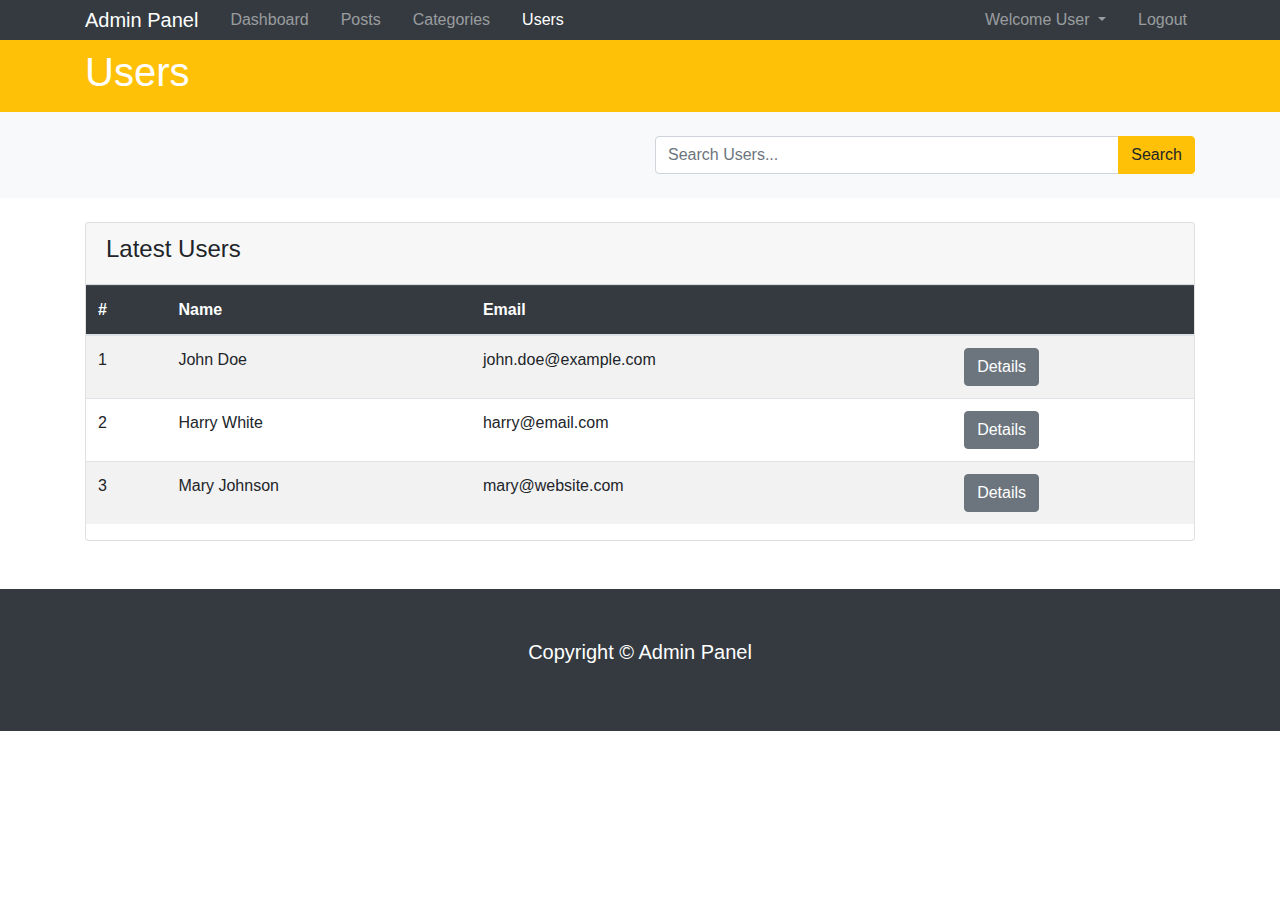
<file: users.html>
<!DOCTYPE html>
<html lang="en">

<head>
  <meta charset="UTF-8" />
  <meta name="viewport" content="width=device-width, initial-scale=1.0" />
  <meta http-equiv="X-UA-Compatible" content="ie=edge" />
  <!-- Bootstrap -->
  <link rel="stylesheet" href="https://stackpath.bootstrapcdn.com/bootstrap/4.3.1/css/bootstrap.min.css"
    integrity="sha384-ggOyR0iXCbMQv3Xipma34MD+dH/1fQ784/j6cY/iJTQUOhcWr7x9JvoRxT2MZw1T" crossorigin="anonymous">
  <!-- Font Awesome -->
  <link rel="stylesheet" href="https://use.fontawesome.com/releases/v5.10.2/css/all.css"
    integrity="sha384-rtJEYb85SiYWgfpCr0jn174XgJTn4rptSOQsMroFBPQSGLdOC5IbubP6lJ35qoM9" crossorigin="anonymous" />
  <title>Admin Panel</title>
</head>

<body>
  <!-- NAVBAR -->
  <nav class="navbar navbar-expand-sm navbar-dark bg-dark p-0">
    <div class="container">
      <a href="index.html" class="navbar-brand">Admin Panel</a>
      <button class="navbar-toggler" data-toggle="collapse" data-target="#navbarCollapse"><span
          class="navbar-toggler-icon"></span>
      </button>
      <div class="collapse navbar-collapse" id="navbarCollapse">
        <ul class="navbar-nav">
          <li class="nav-item px-2">
            <a href="index.html" class="nav-link">Dashboard</a>
          </li>
          <li class="nav-item px-2">
            <a href="posts.html" class="nav-link">Posts</a>
          </li>
          <li class="nav-item px-2">
            <a href="categories.html" class="nav-link">Categories</a>
          </li>
          <li class="nav-item px-2">
            <a href="users.html" class="nav-link active">Users</a>
          </li>
        </ul>

        <ul class="navbar-nav ml-auto">
          <li class="nav-item dropdown mr-3">
            <a href="#" class="nav-link dropdown-toggle" data-toggle="dropdown">
              <i class="fas fa-user"></i> Welcome User
            </a>
            <div class="dropdown-menu">
              <a href="profile.html" class="dropdown-item">
                <i class="fas fa-user-circle"></i> Profile
              </a>
              <a href="settings.html" class="dropdown-item">
                <i class="fas fa-cog"></i> Settings
              </a>
            </div>
          </li>
          <li class="nav-item">
            <a href="login.html" class="nav-link">
              <i class="fas fa-user-times"></i> Logout
            </a>
          </li>
        </ul>
      </div>
    </div>
  </nav>

  <!-- HEADER -->
  <header id="main-header" class="py-2 bg-warning text-white">
    <div class="container">
      <div class="row">
        <div class="col-md-6">
          <h1><i class="fas fa-users"></i> Users</h1>
        </div>
      </div>
    </div>
  </header>

  <!-- SEARCH -->
  <section id="search" class="py-4 mb-4 bg-light">
    <div class="container">
      <div class="row">
        <div class="col-md-6 ml-auto">
          <div class="input-group">
            <input type="text" class="form-control" placeholder="Search Users...">
            <div class="input-group-append">
              <button class="btn btn-warning">Search</button>
            </div>
          </div>
        </div>
      </div>
    </div>
  </section>

  <!-- USERS -->
  <section id="users">
    <div class="container">
      <div class="row">
        <div class="col">
          <div class="card">
            <div class="card-header">
              <h4>Latest Users</h4>
            </div>
            <table class="table table-striped">
              <thead class="table-dark">
                <tr>
                  <th>#</th>
                  <th>Name</th>
                  <th>Email</th>
                  <th></th>
                </tr>
              </thead>
              <tbody id="userTable">
                <tr>
                  <td>1</td>
                  <td>John Doe</td>
                  <td>john.doe@example.com</td>
                  <td>
                    <a href="details.html" class="btn btn-secondary">
                      <i class="fas fa-angle-double-right"></i> Details
                    </a>
                  </td>
                </tr>
                <tr>
                  <td>2</td>
                  <td>Harry White</td>
                  <td>harry@email.com</td>
                  <td>
                    <a href="details.html" class="btn btn-secondary">
                      <i class="fas fa-angle-double-right"></i> Details
                    </a>
                  </td>
                </tr>
                <tr>
                  <td>3</td>
                  <td>Mary Johnson</td>
                  <td>mary@website.com</td>
                  <td>
                    <a href="details.html" class="btn btn-secondary">
                      <i class="fas fa-angle-double-right"></i> Details
                    </a>
                  </td>
                </tr>
              </tbody>
            </table>
          </div>
        </div>
      </div>
    </div>
  </section>
  <!-- FOOTER -->
  <footer id="main-footer" class="bg-dark text-white mt-5 p-5">
    <div class="container">
      <div class="row">
        <div class="col">
          <p class="lead text-center">
            Copyright &copy; <span id="year"></span>
            Admin Panel
          </p>
        </div>
      </div>
    </div>
  </footer>
  <script src="https://code.jquery.com/jquery-3.4.1.min.js"
    integrity="sha256-CSXorXvZcTkaix6Yvo6HppcZGetbYMGWSFlBw8HfCJo=" crossorigin="anonymous"></script>
  <script src="https://cdnjs.cloudflare.com/ajax/libs/popper.js/1.14.7/umd/popper.min.js"
    integrity="sha384-UO2eT0CpHqdSJQ6hJty5KVphtPhzWj9WO1clHTMGa3JDZwrnQq4sF86dIHNDz0W1"
    crossorigin="anonymous"></script>
  <script src="https://stackpath.bootstrapcdn.com/bootstrap/4.3.1/js/bootstrap.min.js"
    integrity="sha384-JjSmVgyd0p3pXB1rRibZUAYoIIy6OrQ6VrjIEaFf/nJGzIxFDsf4x0xIM+B07jRM"
    crossorigin="anonymous"></script>
  <script>
    // Get the current year for the copyright
    $('#year').text(new Date().getFullYear());
  </script>
  <script src="./js/app.js"></script>
</body>
</html>
</file>
